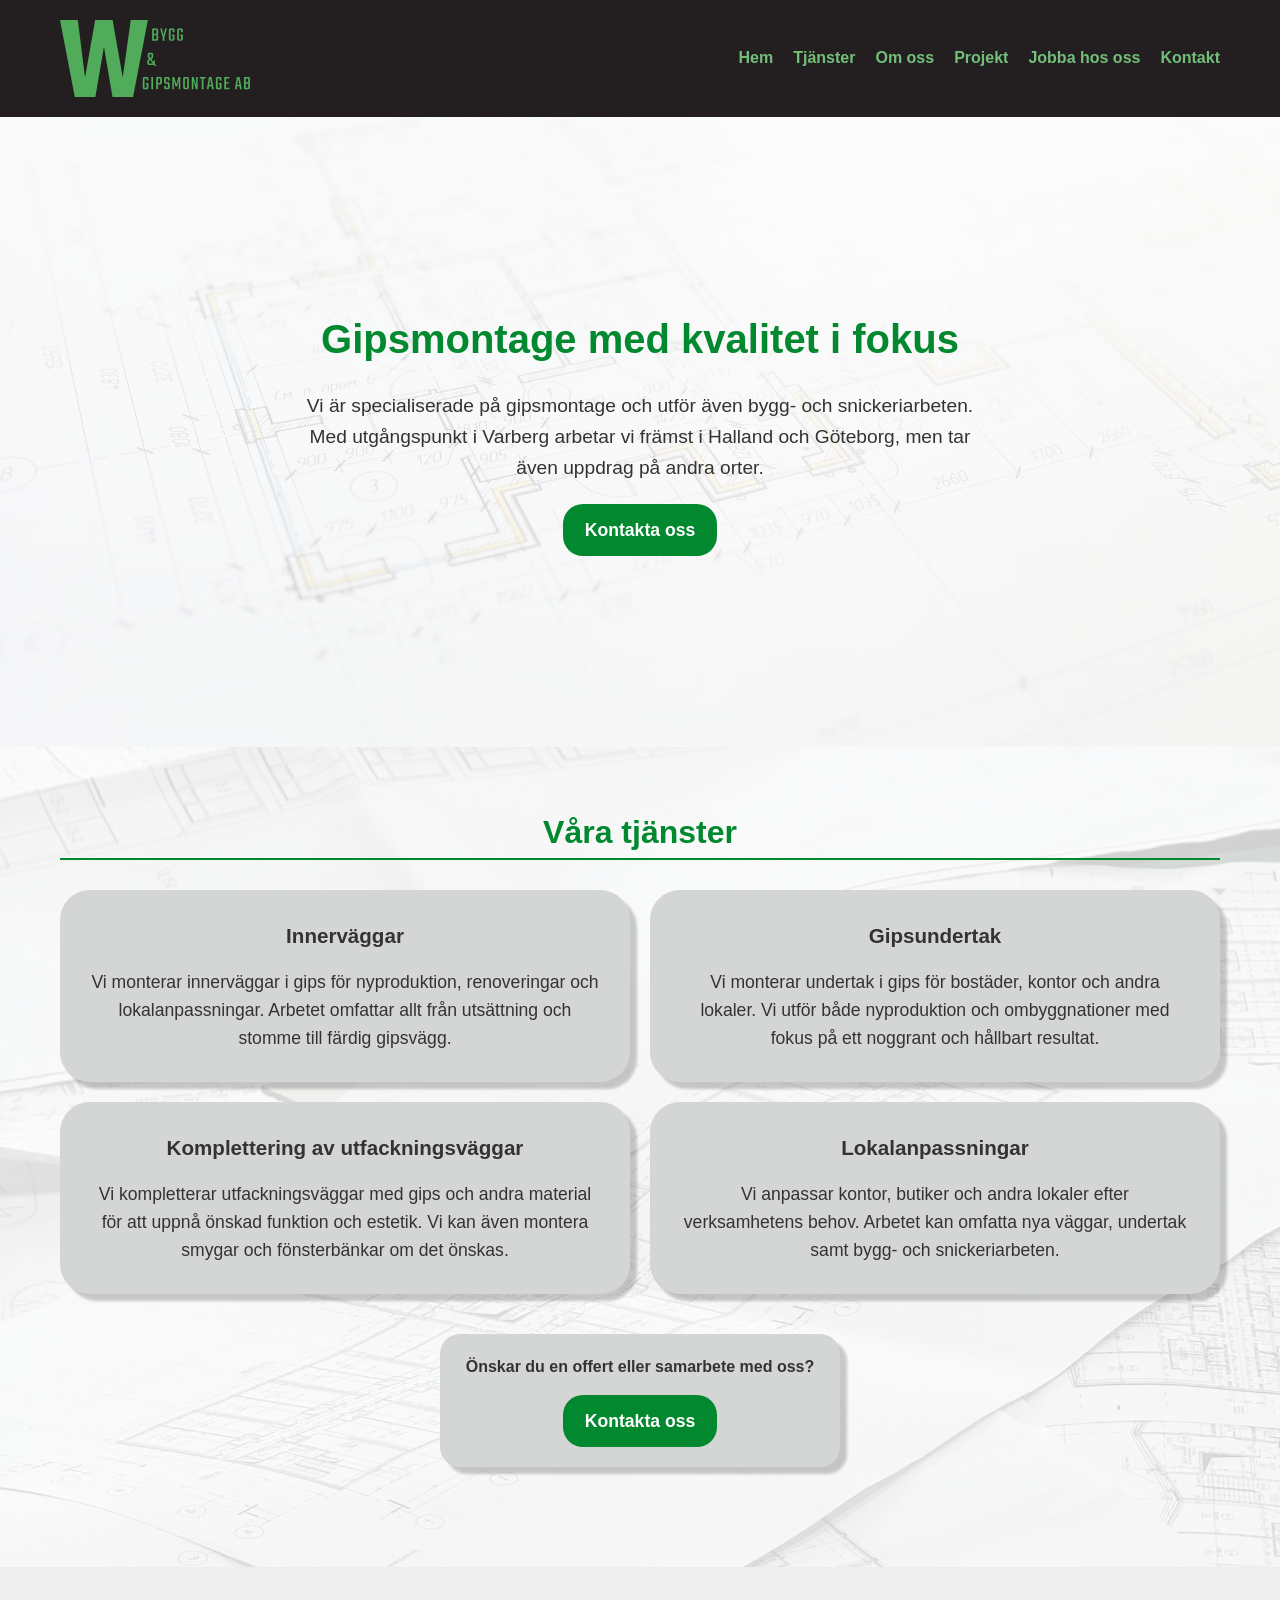
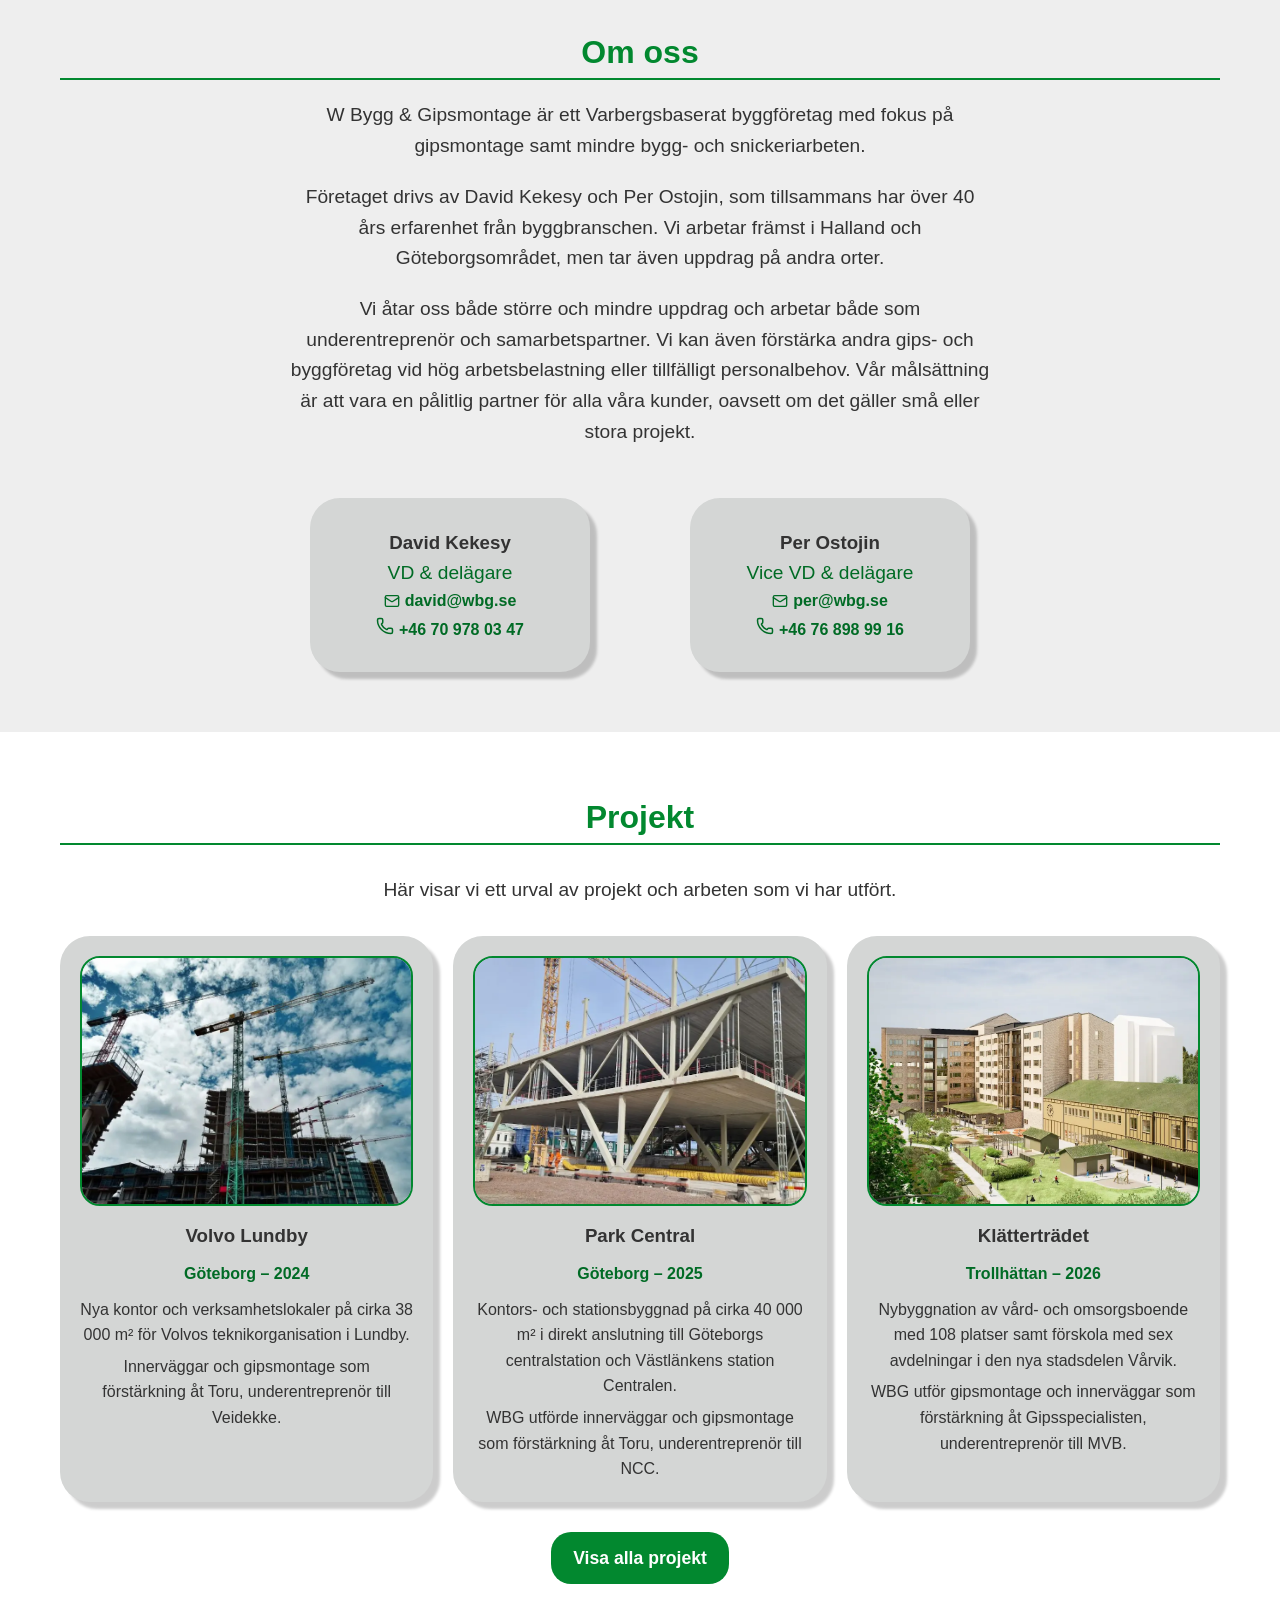
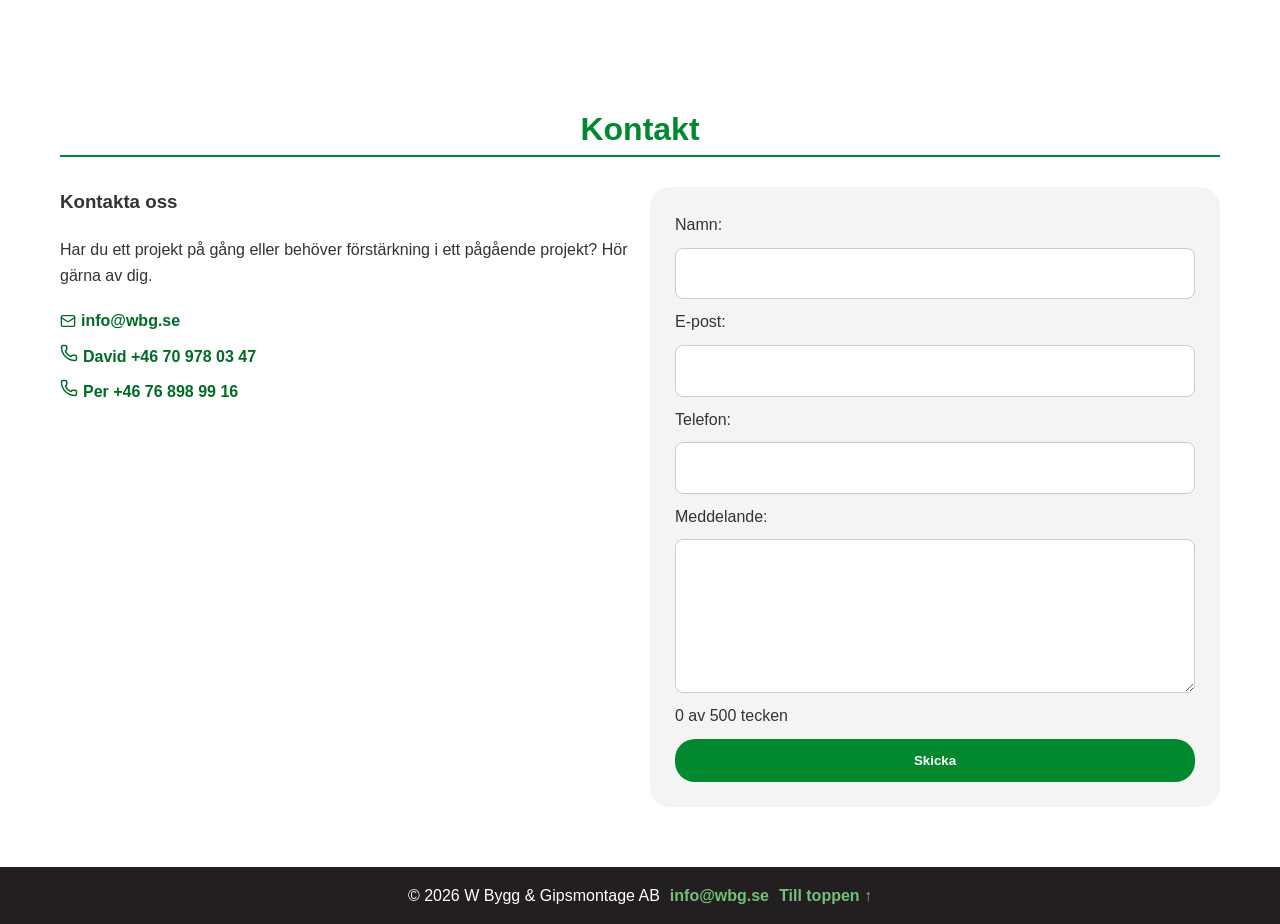
<file: index.html>
<!doctype html>
<html lang="sv">
  <head>
    <meta charset="UTF-8" />
    <meta
      name="viewport"
      content="width=device-width, initial-scale=1.0"
    />
    <meta
      name="description"
      content="W Bygg & Gipsmontage AB är specialiserade på gipsmontage och utför innerväggar, gipsundertak och kompletterande byggarbeten. Vi utgår från Varberg och tar uppdrag i Halland, Göteborg och på andra orter."
    />
    <link
      rel="canonical"
      href="https://wbg.se/"
    />
    <link
      rel="icon"
      href="/images/wbg-logo.svg"
      type="image/svg+xml"
    />
    <link
      rel="stylesheet"
      href="style.css"
    />
    <title>Gipsmontage i Varberg, Halland & Göteborg | WBG</title>
  </head>

  <body>
    <a href="#main-content" class="skip-link">Hoppa till huvudinnehållet</a>
    <header>
      <div class="container">
        <a
          href="#hem"
          class="logo"
        >
          <img
            src="/images/wbg-logo.svg"
            alt="W Bygg & Gipsmontage Logo"
          />
        </a>
        <nav>
          <ul>
            <li><a href="#hem">Hem</a></li>
            <li><a href="#tjanster">Tjänster</a></li>
            <li><a href="#om-oss">Om oss</a></li>
            <li><a href="#projekt">Projekt</a></li>
            <li><a href="/jobb.html">Jobba hos oss</a></li>
            <li><a href="#kontakt">Kontakt</a></li>
          </ul>
        </nav>
      </div>
    </header>

    <main id="main-content">
      <section
        class="hero"
        id="hem"
      >
        <div class="container">
          <h1>Gipsmontage med kvalitet i fokus</h1>
          <p>
            Vi är specialiserade på gipsmontage och utför även bygg- och
            snickeriarbeten. Med utgångspunkt i Varberg arbetar vi främst i
            Halland och Göteborg, men tar även uppdrag på andra orter.
          </p>
          <a
            href="#kontakt"
            class="contact-btn"
            >Kontakta oss</a
          >
        </div>
      </section>

      <section id="tjanster">
        <div class="container">
          <h2>Våra tjänster</h2>

          <div class="services-grid">
            <article>
              <h3>Innerväggar</h3>
              <p>
                Vi monterar innerväggar i gips för nyproduktion, renoveringar
                och lokalanpassningar. Arbetet omfattar allt från utsättning och
                stomme till färdig gipsvägg.
              </p>
            </article>

            <article>
              <h3>Gipsundertak</h3>
              <p>
                Vi monterar undertak i gips för bostäder, kontor och andra
                lokaler. Vi utför både nyproduktion och ombyggnationer med fokus
                på ett noggrant och hållbart resultat.
              </p>
            </article>

            <article>
              <h3>Komplettering av utfackningsväggar</h3>
              <p>
                Vi kompletterar utfackningsväggar med gips och andra material
                för att uppnå önskad funktion och estetik. Vi kan även montera
                smygar och fönsterbänkar om det önskas.
              </p>
            </article>

            <article>
              <h3>Lokalanpassningar</h3>
              <p>
                Vi anpassar kontor, butiker och andra lokaler efter
                verksamhetens behov. Arbetet kan omfatta nya väggar, undertak
                samt bygg- och snickeriarbeten.
              </p>
            </article>
          </div>

          <div class="services-cta">
            <p>Önskar du en offert eller samarbete med oss?</p>
            <a
              href="#kontakt"
              class="contact-btn"
              >Kontakta oss</a
            >
          </div>
        </div>
      </section>

      <section id="om-oss">
        <div class="container">
          <h2>Om oss</h2>
          <p>
            W Bygg & Gipsmontage är ett Varbergsbaserat byggföretag med fokus på
            gipsmontage samt mindre bygg- och snickeriarbeten.
          </p>
          <p>
            Företaget drivs av David Kekesy och Per Ostojin, som tillsammans har
            över 40 års erfarenhet från byggbranschen. Vi arbetar främst i
            Halland och Göteborgsområdet, men tar även uppdrag på andra orter.
          </p>
          <p>
            Vi åtar oss både större och mindre uppdrag och arbetar både som
            underentreprenör och samarbetspartner. Vi kan även förstärka andra
            gips- och byggföretag vid hög arbetsbelastning eller tillfälligt
            personalbehov. Vår målsättning är att vara en pålitlig partner för
            alla våra kunder, oavsett om det gäller små eller stora projekt.
          </p>

          <div class="team">
            <article class="team-member">
              <!-- <div class="image-placeholder">Bild kommer</div> -->
              <h3>David Kekesy</h3>
              <p>VD & delägare</p>
              <a
                href="mailto:david@wbg.se"
                class="email-link"
                ><svg
                  xmlns="http://www.w3.org/2000/svg"
                  width="24"
                  height="24"
                  viewBox="0 0 24 24"
                  fill="none"
                  stroke="currentColor"
                  stroke-width="2"
                  stroke-linecap="round"
                  stroke-linejoin="round"
                  class="lucide lucide-mail-icon lucide-mail"
                >
                  <path d="m22 7-8.991 5.727a2 2 0 0 1-2.009 0L2 7" />
                  <rect
                    x="2"
                    y="4"
                    width="20"
                    height="16"
                    rx="2"
                  /></svg
                >david@wbg.se</a
              >
              <a
                href="tel:+46709780347"
                class="phone-link"
                ><span aria-hidden="true"
                  ><svg
                    xmlns="http://www.w3.org/2000/svg"
                    width="18"
                    height="18"
                    viewBox="0 0 24 24"
                    fill="none"
                    stroke="currentColor"
                    stroke-width="2"
                    stroke-linecap="round"
                    stroke-linejoin="round"
                    class="lucide lucide-phone-icon lucide-phone"
                  >
                    <path
                      d="M13.832 16.568a1 1 0 0 0 1.213-.303l.355-.465A2 2 0 0 1 17 15h3a2 2 0 0 1 2 2v3a2 2 0 0 1-2 2A18 18 0 0 1 2 4a2 2 0 0 1 2-2h3a2 2 0 0 1 2 2v3a2 2 0 0 1-.8 1.6l-.468.351a1 1 0 0 0-.292 1.233 14 14 0 0 0 6.392 6.384"
                    />
                  </svg> </span
                >+46 70 978 03 47</a
              >
            </article>
            <article class="team-member">
              <!-- <div class="image-placeholder">Bild kommer</div> -->
              <h3>Per Ostojin</h3>
              <p>Vice VD & delägare</p>
              <a
                href="mailto:per@wbg.se"
                class="email-link"
                ><svg
                  xmlns="http://www.w3.org/2000/svg"
                  width="24"
                  height="24"
                  viewBox="0 0 24 24"
                  fill="none"
                  stroke="currentColor"
                  stroke-width="2"
                  stroke-linecap="round"
                  stroke-linejoin="round"
                  class="lucide lucide-mail-icon lucide-mail"
                >
                  <path d="m22 7-8.991 5.727a2 2 0 0 1-2.009 0L2 7" />
                  <rect
                    x="2"
                    y="4"
                    width="20"
                    height="16"
                    rx="2"
                  /></svg
                >per@wbg.se</a
              >
              <a
                href="tel:+46768989916"
                class="phone-link"
                ><span aria-hidden="true"
                  ><svg
                    xmlns="http://www.w3.org/2000/svg"
                    width="18"
                    height="18"
                    viewBox="0 0 24 24"
                    fill="none"
                    stroke="currentColor"
                    stroke-width="2"
                    stroke-linecap="round"
                    stroke-linejoin="round"
                    class="lucide lucide-phone-icon lucide-phone"
                  >
                    <path
                      d="M13.832 16.568a1 1 0 0 0 1.213-.303l.355-.465A2 2 0 0 1 17 15h3a2 2 0 0 1 2 2v3a2 2 0 0 1-2 2A18 18 0 0 1 2 4a2 2 0 0 1 2-2h3a2 2 0 0 1 2 2v3a2 2 0 0 1-.8 1.6l-.468.351a1 1 0 0 0-.292 1.233 14 14 0 0 0 6.392 6.384"
                    />
                  </svg> </span
                >+46 76 898 99 16</a
              >
            </article>
          </div>
        </div>
      </section>

      <section id="projekt">
        <div class="container">
          <h2>Projekt</h2>
          <p class="projects-intro">
            Här visar vi ett urval av projekt och arbeten som vi har utfört.
          </p>
          <div class="projects-grid">
            <article class="project-card">
              <div class="project-image">
                <img
                  src="/images/volvo-lundby.webp"
                  alt="Monterade innerväggar på Volvo Lundby"
                  loading="lazy"
                />
              </div>
              <h3>Volvo Lundby</h3>
              <p class="project-meta">Göteborg – 2024</p>
              <p class="project-description">
                Nya kontor och verksamhetslokaler på cirka 38 000 m² för Volvos
                teknikorganisation i Lundby.
              </p>

              <p class="project-work">
                Innerväggar och gipsmontage som förstärkning åt Toru,
                underentreprenör till Veidekke.
              </p>
            </article>
            <article class="project-card">
              <div class="project-image">
                <img
                  src="/images/parkcentral.webp"
                  alt="Innerväggar och gipsmontage på Park Central"
                  loading="lazy"
                />
              </div>
              <h3>Park Central</h3>
              <p class="project-meta">Göteborg – 2025</p>
              <p class="project-description">
                Kontors- och stationsbyggnad på cirka 40 000 m² i direkt
                anslutning till Göteborgs centralstation och Västlänkens station
                Centralen.
              </p>
              <p class="project-work">
                WBG utförde innerväggar och gipsmontage som förstärkning åt
                Toru, underentreprenör till NCC.
              </p>
            </article>
            <article class="project-card">
              <div class="project-image">
                <img
                  src="/images/klätterträdet.webp"
                  alt="Nybyggnation av vård- och omsorgsboende Klätterträdet"
                  loading="lazy"
                />
              </div>
              <h3>Klätterträdet</h3>
              <p class="project-meta">Trollhättan – 2026</p>
              <p class="project-description">
                Nybyggnation av vård- och omsorgsboende med 108 platser samt
                förskola med sex avdelningar i den nya stadsdelen Vårvik.
              </p>
              <p class="project-work">
                WBG utför gipsmontage och innerväggar som förstärkning åt
                Gipsspecialisten, underentreprenör till MVB.
              </p>
            </article>
          </div>
        </div>
        <div class="projects-cta">
          <a
            href="/projekt.html"
            class="contact-btn"
            >Visa alla projekt</a
          >
        </div>
      </section>

      <section id="kontakt">
        <div class="container">
          <h2>Kontakt</h2>
          <div class="contact-grid">
            <div class="contact-info">
              <h3>Kontakta oss</h3>
              <p>
                Har du ett projekt på gång eller behöver förstärkning i ett
                pågående projekt? Hör gärna av dig.
              </p>
              <div class="contact-person">
                <a
                  href="mailto:info@wbg.se"
                  class="email-link"
                  ><svg
                    xmlns="http://www.w3.org/2000/svg"
                    width="24"
                    height="24"
                    viewBox="0 0 24 24"
                    fill="none"
                    stroke="currentColor"
                    stroke-width="2"
                    stroke-linecap="round"
                    stroke-linejoin="round"
                    class="lucide lucide-mail-icon lucide-mail"
                  >
                    <path d="m22 7-8.991 5.727a2 2 0 0 1-2.009 0L2 7" />
                    <rect
                      x="2"
                      y="4"
                      width="20"
                      height="16"
                      rx="2"
                    /></svg
                  >info@wbg.se</a
                >
                <a
                  href="tel:+46709780347"
                  class="phone-link"
                  ><span aria-hidden="true"
                    ><svg
                      xmlns="http://www.w3.org/2000/svg"
                      width="18"
                      height="18"
                      viewBox="0 0 24 24"
                      fill="none"
                      stroke="currentColor"
                      stroke-width="2"
                      stroke-linecap="round"
                      stroke-linejoin="round"
                      class="lucide lucide-phone-icon lucide-phone"
                    >
                      <path
                        d="M13.832 16.568a1 1 0 0 0 1.213-.303l.355-.465A2 2 0 0 1 17 15h3a2 2 0 0 1 2 2v3a2 2 0 0 1-2 2A18 18 0 0 1 2 4a2 2 0 0 1 2-2h3a2 2 0 0 1 2 2v3a2 2 0 0 1-.8 1.6l-.468.351a1 1 0 0 0-.292 1.233 14 14 0 0 0 6.392 6.384"
                      />
                    </svg> </span
                  >David +46 70 978 03 47</a
                >
                <a
                  href="tel:+46768989916"
                  class="phone-link"
                  ><span aria-hidden="true"
                    ><svg
                      xmlns="http://www.w3.org/2000/svg"
                      width="18"
                      height="18"
                      viewBox="0 0 24 24"
                      fill="none"
                      stroke="currentColor"
                      stroke-width="2"
                      stroke-linecap="round"
                      stroke-linejoin="round"
                      class="lucide lucide-phone-icon lucide-phone"
                    >
                      <path
                        d="M13.832 16.568a1 1 0 0 0 1.213-.303l.355-.465A2 2 0 0 1 17 15h3a2 2 0 0 1 2 2v3a2 2 0 0 1-2 2A18 18 0 0 1 2 4a2 2 0 0 1 2-2h3a2 2 0 0 1 2 2v3a2 2 0 0 1-.8 1.6l-.468.351a1 1 0 0 0-.292 1.233 14 14 0 0 0 6.392 6.384"
                      />
                    </svg> </span
                  >Per +46 76 898 99 16</a
                >
              </div>
            </div>

            <form
              name="kontakt"
              action="/tack.html"
              method="POST"
              data-netlify="true"
              class="contact-form"
            >
              <input
                type="hidden"
                name="form-name"
                value="kontakt"
              />
              <label for="name">Namn:</label>
              <input
                type="text"
                id="name"
                name="name"
                autocomplete="name"
                required
              />

              <label for="email">E-post:</label>
              <input
                type="email"
                id="email"
                name="email"
                autocomplete="email"
                required
              />

              <label for="phone">Telefon:</label>
              <input
                type="tel"
                id="phone"
                name="phone"
                autocomplete="tel"
              />

              <label for="message">Meddelande:</label>
              <textarea
                id="message"
                name="message"
                maxlength="500"
                rows="5"
                required
              ></textarea>
              <p id="character-count">0 av 500 tecken</p>

              <button type="submit">Skicka</button>
            </form>
          </div>
        </div>
      </section>
    </main>

    <footer>
      <p>&copy; 2026 W Bygg & Gipsmontage AB</p>
      <a href="mailto:info@wbg.se">info@wbg.se</a>
      <a href="#hem">Till toppen ↑</a>
    </footer>

    <script src="script.js"></script>
    <!-- Cloudflare Web Analytics -->
    <script
      type="module"
      src="https://static.cloudflareinsights.com/beacon.min.js"
      data-cf-beacon='{"token": "3f214e12891d47269a089fb2414ae721"}'
    ></script>
    <!-- End Cloudflare Web Analytics -->
  </body>
</html>
</file>
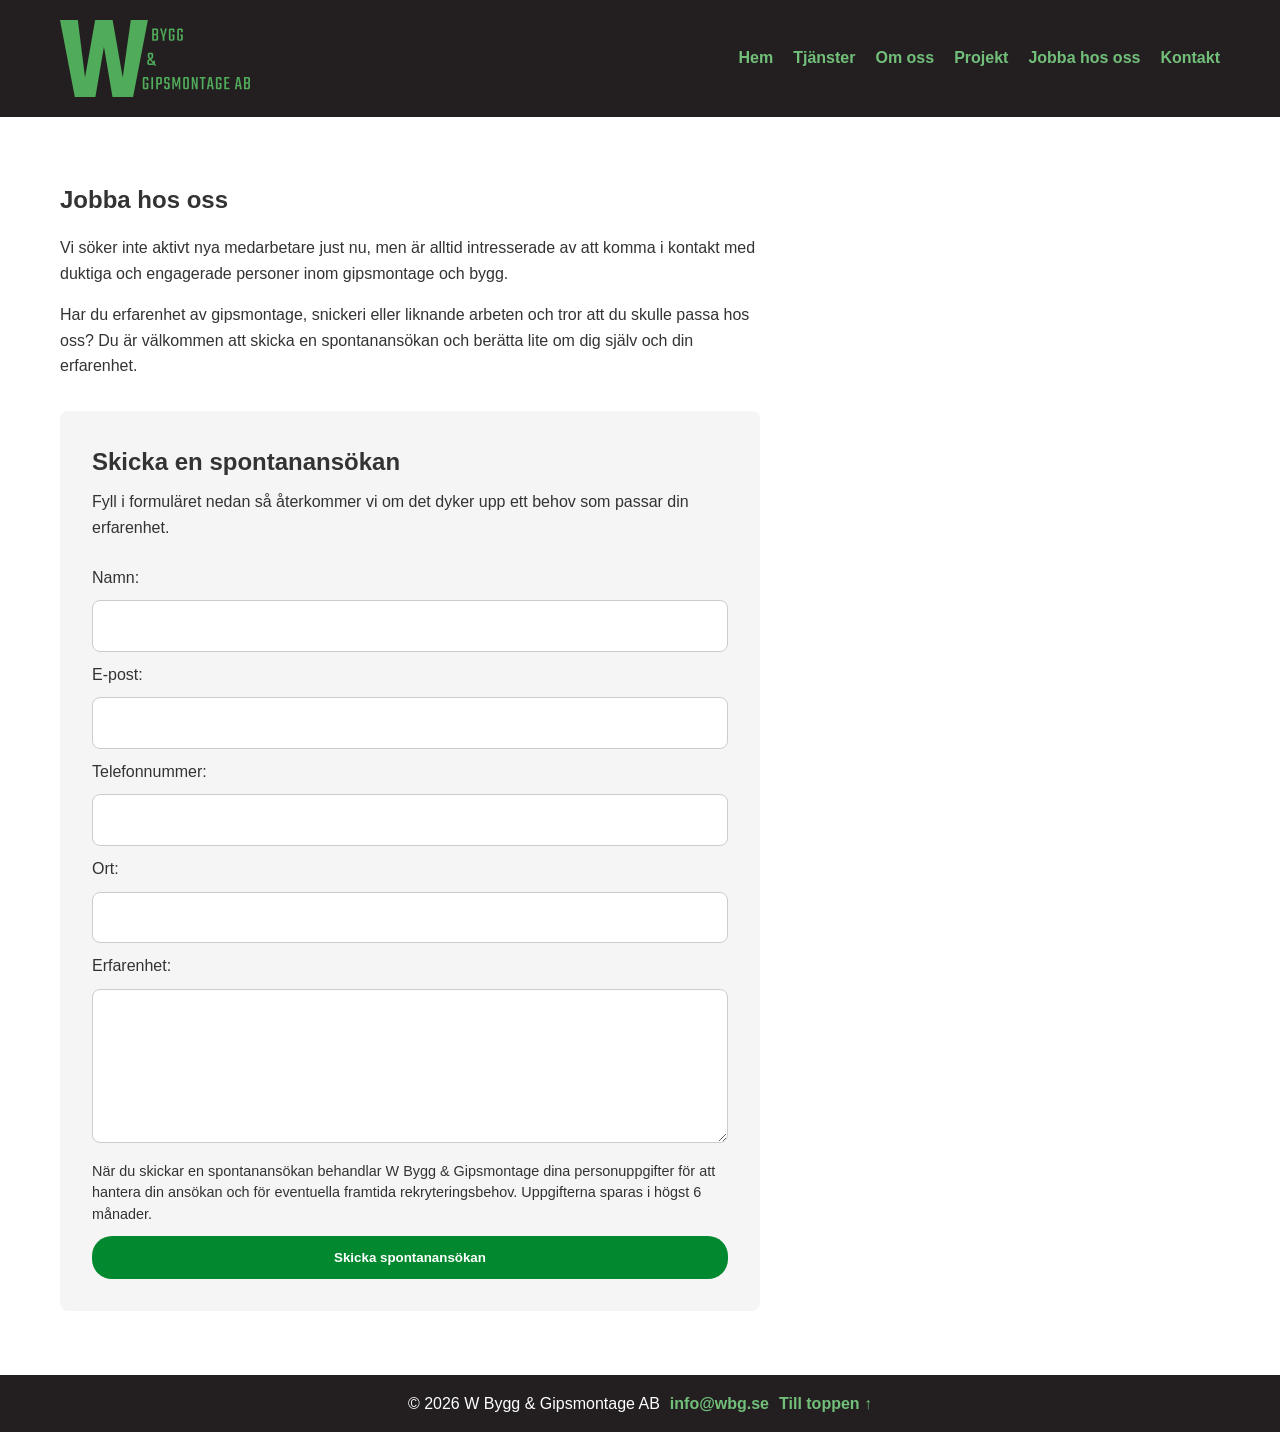
<file: jobb.html>
<!doctype html>
<html lang="sv">
  <head>
    <meta charset="UTF-8" />
    <meta
      name="viewport"
      content="width=device-width, initial-scale=1.0"
    />
    <meta
      name="description"
      content="Vill du jobba med gipsmontage och bygg? W Bygg & Gipsmontage tar gärna emot spontanansökningar för framtida behov."
    />
    <link
      rel="canonical"
      href="https://wbg.se/jobb"
    />
    <link
      rel="stylesheet"
      href="style.css"
    />
    <title>Jobba hos oss | W Bygg & Gipsmontage</title>
  </head>
  <body>
    <header>
      <div class="container">
        <a
          href="index.html"
          class="logo"
        >
          <img
            src="/images/wbg-logo.svg"
            alt="W Bygg & Gipsmontage Logo"
          />
        </a>
        <nav>
          <ul>
            <li><a href="/">Hem</a></li>
            <li><a href="/#tjanster">Tjänster</a></li>
            <li><a href="/#om-oss">Om oss</a></li>
            <li><a href="/projekt.html">Projekt</a></li>
            <li><a href="/jobb.html">Jobba hos oss</a></li>
            <li><a href="/#kontakt">Kontakt</a></li>
          </ul>
        </nav>
      </div>
    </header>

    <main>
      <section class="jobs-page">
        <div class="container">
          <h1>Jobba hos oss</h1>
          <div class="jobs-intro">
            <p>
              Vi söker inte aktivt nya medarbetare just nu, men är alltid
              intresserade av att komma i kontakt med duktiga och engagerade
              personer inom gipsmontage och bygg.
            </p>
            <p>
              Har du erfarenhet av gipsmontage, snickeri eller liknande arbeten
              och tror att du skulle passa hos oss? Du är välkommen att skicka
              en spontanansökan och berätta lite om dig själv och din
              erfarenhet.
            </p>
          </div>
          <div class="jobs-application">
            <h2>Skicka en spontanansökan</h2>
            <p>
              Fyll i formuläret nedan så återkommer vi om det dyker upp ett
              behov som passar din erfarenhet.
            </p>
            <form
              name="spontanansokan"
              method="POST"
              data-netlify="true"
              class="contact-form"
              action="/tack-ansokan.html"
            >
              <label for="name">Namn:</label>
              <input
                type="text"
                id="name"
                name="name"
                autocomplete="name"
                required
              />
              <label for="email">E-post:</label>
              <input
                type="email"
                id="email"
                name="email"
                autocomplete="email"
                required
              />
              <label for="phone">Telefonnummer:</label>
              <input
                type="tel"
                id="phone"
                name="phone"
                autocomplete="tel"
              />
              <label for="ort">Ort:</label>
              <input
                type="text"
                id="ort"
                name="ort"
                autocomplete="address-level2"
              />
              <label for="experience">Erfarenhet:</label>
              <textarea
                id="experience"
                name="experience"
                rows="5"
                required
              ></textarea>
              <p class="form-privacy">
                När du skickar en spontanansökan behandlar W Bygg & Gipsmontage
                dina personuppgifter för att hantera din ansökan och för
                eventuella framtida rekryteringsbehov. Uppgifterna sparas i
                högst 6 månader.
              </p>

              <button type="submit">Skicka spontanansökan</button>
            </form>
          </div>
        </div>
      </section>
    </main>

    <footer>
      <p>&copy; 2026 W Bygg & Gipsmontage AB</p>
      <a href="mailto:info@wbg.se">info@wbg.se</a>
      <a href="#">Till toppen ↑</a>
    </footer>
    <!-- Cloudflare Web Analytics -->
    <script
      type="module"
      src="https://static.cloudflareinsights.com/beacon.min.js"
      data-cf-beacon='{"token": "3f214e12891d47269a089fb2414ae721"}'
    ></script>
    <!-- End Cloudflare Web Analytics -->
  </body>
</html>
</file>
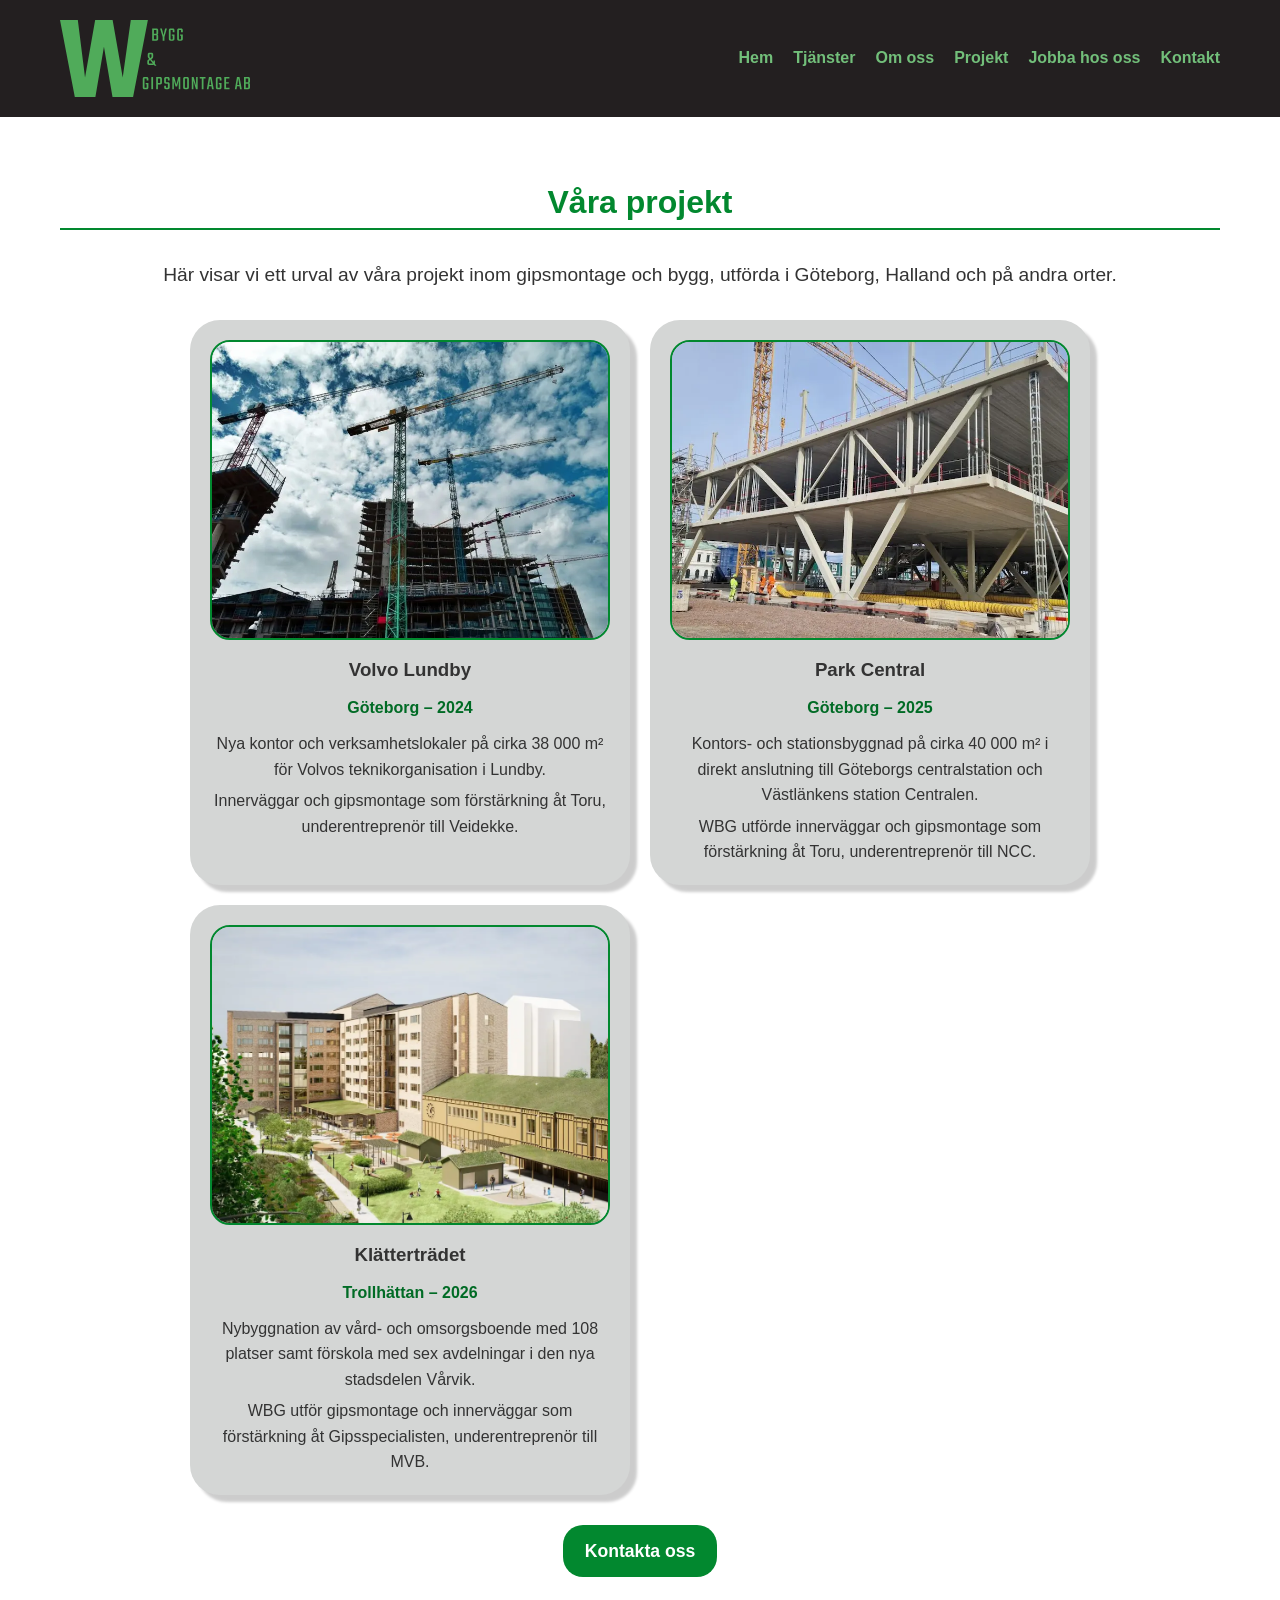
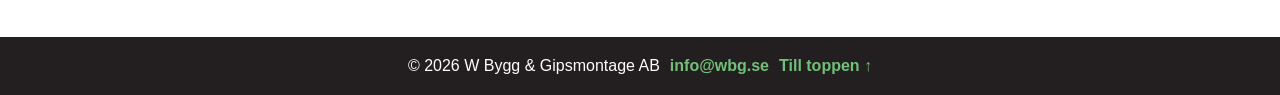
<file: projekt.html>
<!doctype html>
<html lang="sv">
  <head>
    <meta charset="UTF-8" />
    <meta
      name="viewport"
      content="width=device-width, initial-scale=1.0"
    />
    <meta
      name="description"
      content="Se projekt inom gipsmontage och bygg utförda av W Bygg & Gipsmontage i Göteborg, Halland och andra orter."
    />
    <link
      rel="canonical"
      href="https://wbg.se/projekt"
    />
    <link
      rel="stylesheet"
      href="style.css"
    />
    <title>Projekt | W Bygg & Gipsmontage</title>
  </head>
  <body>
    <header>
      <div class="container">
        <a
          href="index.html"
          class="logo"
        >
          <img
            src="/images/wbg-logo.svg"
            alt="W Bygg & Gipsmontage Logo"
          />
        </a>
        <nav>
          <ul>
            <li><a href="/">Hem</a></li>
            <li><a href="/#tjanster">Tjänster</a></li>
            <li><a href="/#om-oss">Om oss</a></li>
            <li><a href="/projekt.html">Projekt</a></li>
            <li><a href="/jobb.html">Jobba hos oss</a></li>
            <li><a href="/#kontakt">Kontakt</a></li>
          </ul>
        </nav>
      </div>
    </header>

    <main>
      <section class="projects-page">
        <div class="container">
          <h1>Våra projekt</h1>

          <p class="projects-intro">
            Här visar vi ett urval av våra projekt inom gipsmontage och bygg,
            utförda i Göteborg, Halland och på andra orter.
          </p>

          <div class="projects-grid">
            <!-- projektkorten här -->
            <article class="project-card">
              <div class="project-image">
                <img
                  src="/images/volvo-lundby.webp"
                  alt="Monterade innerväggar på Volvo Lundby"
                  loading="lazy"
                />
              </div>
              <h3>Volvo Lundby</h3>
              <p class="project-meta">Göteborg – 2024</p>
              <p class="project-description">
                Nya kontor och verksamhetslokaler på cirka 38 000 m² för Volvos
                teknikorganisation i Lundby.
              </p>

              <p class="project-work">
                Innerväggar och gipsmontage som förstärkning åt Toru,
                underentreprenör till Veidekke.
              </p>
            </article>
            <article class="project-card">
              <div class="project-image">
                <img
                  src="/images/parkcentral.webp"
                  alt="Innerväggar och gipsmontage på Park Central"
                  loading="lazy"
                />
              </div>
              <h3>Park Central</h3>
              <p class="project-meta">Göteborg – 2025</p>
              <p class="project-description">
                Kontors- och stationsbyggnad på cirka 40 000 m² i direkt
                anslutning till Göteborgs centralstation och Västlänkens station
                Centralen.
              </p>
              <p class="project-work">
                WBG utförde innerväggar och gipsmontage som förstärkning åt
                Toru, underentreprenör till NCC.
              </p>
            </article>
            <article class="project-card">
              <div class="project-image">
                <img
                  src="/images/klätterträdet.webp"
                  alt="Nybyggnation av vård- och omsorgsboende Klätterträdet"
                  loading="lazy"
                />
              </div>
              <h3>Klätterträdet</h3>
              <p class="project-meta">Trollhättan – 2026</p>
              <p class="project-description">
                Nybyggnation av vård- och omsorgsboende med 108 platser samt
                förskola med sex avdelningar i den nya stadsdelen Vårvik.
              </p>
              <p class="project-work">
                WBG utför gipsmontage och innerväggar som förstärkning åt
                Gipsspecialisten, underentreprenör till MVB.
              </p>
            </article>
          </div>
          <div class="project-cta">
            <a href="/#kontakt" class="contact-btn">Kontakta oss</a>
          </div>
        </div>
        
      </section>
    </main>

    <footer>
      <p>&copy; 2026 W Bygg & Gipsmontage AB</p>
      <a href="mailto:info@wbg.se">info@wbg.se</a>
      <a href="#">Till toppen ↑</a>
    </footer>
    <!-- Cloudflare Web Analytics -->
    <script
      type="module"
      src="https://static.cloudflareinsights.com/beacon.min.js"
      data-cf-beacon='{"token": "3f214e12891d47269a089fb2414ae721"}'
    ></script>
    <!-- End Cloudflare Web Analytics -->
  </body>
</html>
</file>
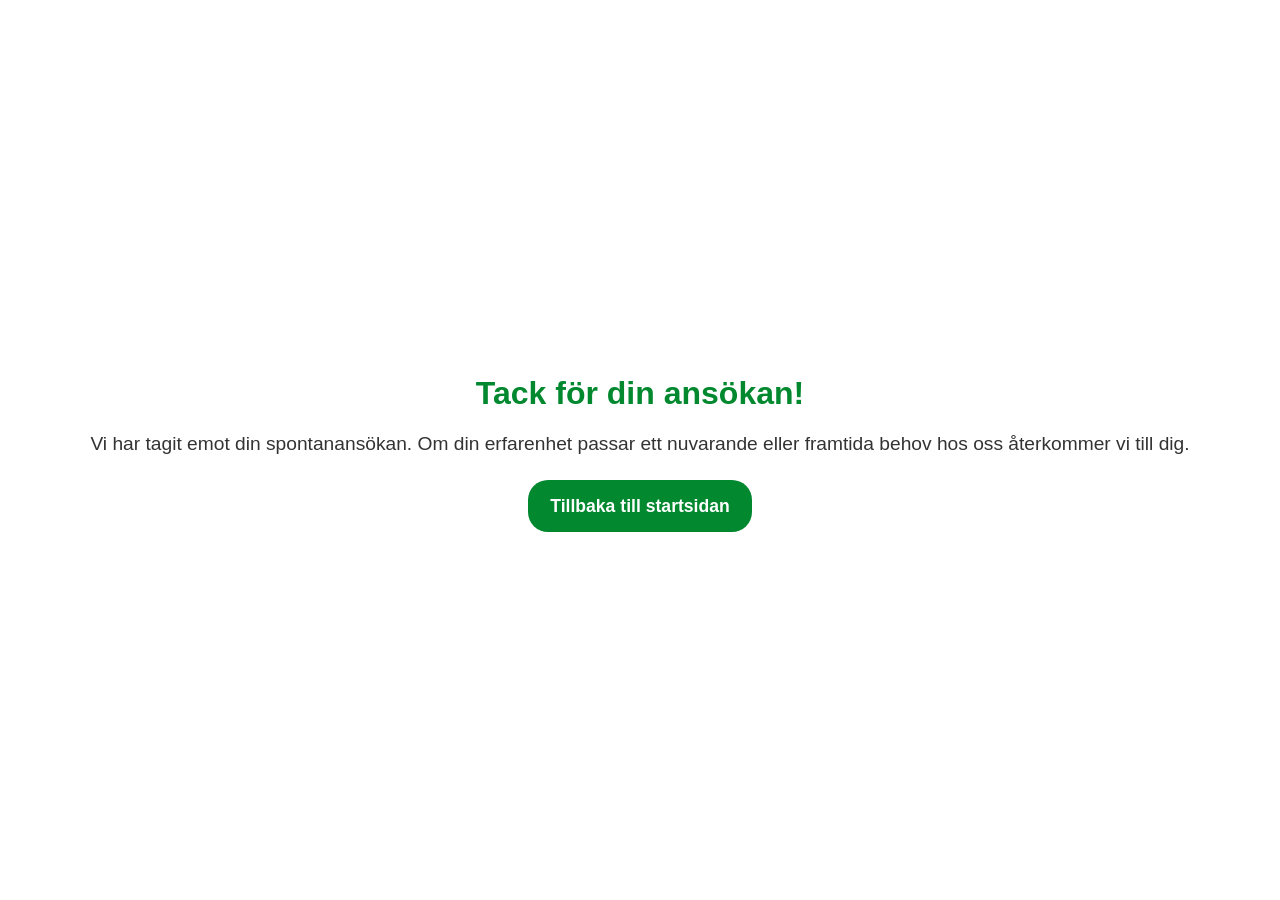
<file: tack-ansokan.html>
<!doctype html>
<html lang="sv">
  <head>
    <meta charset="UTF-8" />
    <meta
      name="viewport"
      content="width=device-width, initial-scale=1.0"
    />
    <link
      rel="stylesheet"
      href="style.css"
    />
    <title>Tack för din ansökan | W Bygg & Gipsmontage</title>
    <meta name="robots" content="noindex, follow" />
  </head>

  <body>
    <main class="thank-you">
      <div class="container">
        <h1>Tack för din ansökan!</h1>

        <p>
          Vi har tagit emot din spontanansökan. Om din erfarenhet passar ett
          nuvarande eller framtida behov hos oss återkommer vi till dig.
        </p>

        <a href="/" class="contact-btn">Tillbaka till startsidan</a>
      </div>
    </main>
  </body>
</html>
</file>
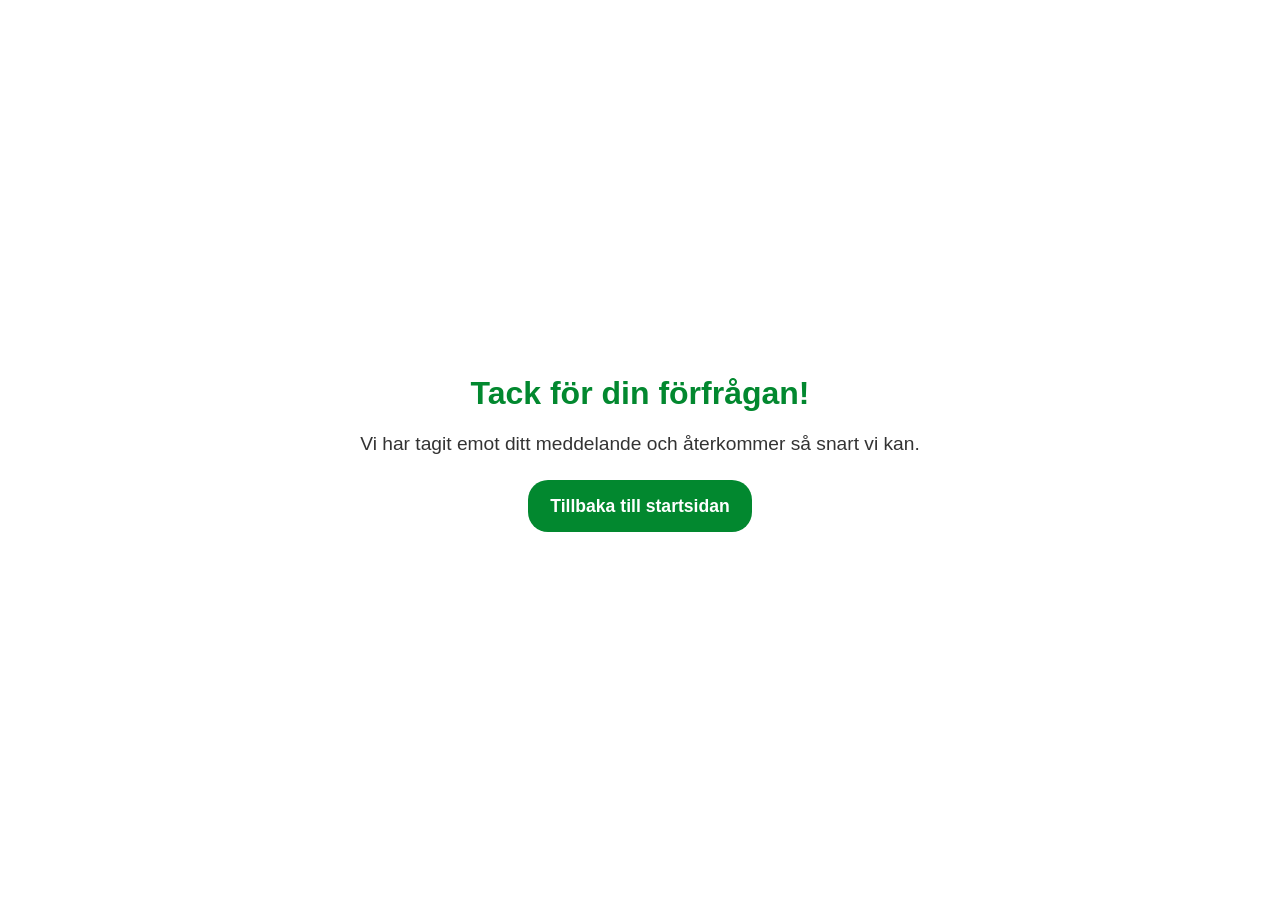
<file: tack.html>
<!doctype html>
<html lang="sv">
  <head>
    <meta charset="UTF-8" />
    <meta
      name="viewport"
      content="width=device-width, initial-scale=1.0"
    />
    <link
      rel="stylesheet"
      href="style.css"
    />
    <title>Tack | W Bygg & Gipsmontage</title>
    <meta name="robots" content="noindex, follow" />
  </head>

  <body>
    <main class="thank-you">
      <div class="container">
        <h1>Tack för din förfrågan!</h1>

        <p>
          Vi har tagit emot ditt meddelande och återkommer så snart vi kan.
        </p>

        <a href="/" class="contact-btn">Tillbaka till startsidan</a>
      </div>
    </main>
  </body>
</html>
</file>
<file: style.css>
:root {
  --color-primary: #02882f;
  --color-dark: #231f20;
  --color-green-light: #72bf7a;
  --color-green-hover: #a2e6a8;
  --color-green-dark: #006b25;

}

* {
  margin: 0;
  padding: 0;
  box-sizing: border-box;
}

html {
  scroll-behavior: smooth;
  scroll-padding-top: 100px;
}

body {
  font-family: Arial, sans-serif;
  line-height: 1.6;
  color: #333;
  min-height: 100vh;
  display: flex;
  flex-direction: column;
}

main {
  flex: 1;
}

header {
  background-color: var(--color-dark);
  position: sticky;
  top: 0;
  z-index: 1000;
}

header .container {
  display: flex;
  flex-direction: column;
  align-items: center;
  gap: 15px;
  padding: 20px;
}

nav ul {
  display: flex;
  justify-content: center;
  flex-wrap: wrap;
  gap: 20px;
  list-style: none;
}

nav a {
  text-decoration: none;
  font-weight: bold;
  color: var(--color-green-light);
}

nav a:hover {
  color: var(--color-green-hover);
  text-decoration: underline;
}

a:focus-visible,
button:focus-visible,
input:focus-visible,
textarea:focus-visible {
  outline: 3px solid var(--color-primary);
  outline-offset: 4px;
  border-radius: 4px;
}

nav a:focus-visible {
  outline-color: var(--color-green-hover);
}

.logo {
  display: inline-block;
}

.logo img {
  display: block;
  width: 190px;
  height: auto;
  filter: brightness(1.4);
}

@media (min-width: 700px) {
  header .container {
    flex-direction: row;
    justify-content: space-between;
  }
}

.container {
  width: 100%;
  max-width: 1200px;
  margin: 0 auto;
  padding: 0 20px;
}

.hero {
  display: flex;
  align-items: center;
  min-height: 70vh;
  background:
    linear-gradient(rgba(255, 255, 255, 0.9), rgba(255, 255, 255, 0.82)),
    url('/images/hero.webp') center / cover no-repeat;
  background-size: cover;
  background-position: center;
}

.hero h1 {
  color: var(--color-primary);
  font-size: 2.5em;
  text-align: center;
}

.hero p {
  text-align: center;
  max-width: 700px;
}

.hero .container {
  display: flex;
  flex-direction: column;
  align-items: center;
  text-align: center;
  gap: 20px;
}

@media (min-width: 700px) {
  .hero p {
    font-size: 1.2em;
  }
}

#tjanster {
  padding: 60px 0;
  background:
    linear-gradient(rgba(255, 255, 255, 0.82), rgba(255, 255, 255, 0.82)),
    url('/images/marina-zvada-fNxmdlYHRm8-unsplash.webp') center / cover
      no-repeat;
  min-height: 70vh;
}

#tjanster h2 {
  color: var(--color-primary);
  text-align: center;
  margin-bottom: 30px;
  font-size: 2em;
  border-bottom: 2px solid var(--color-primary);
}

.services-grid {
  display: grid;
  gap: 20px;
}

.services-grid article {
  background-color: #d4d6d5;
  padding: 30px;
  border-radius: 30px;
  text-align: center;
  box-shadow: 7px 7px 3px rgba(0, 0, 0, 0.2);
  font-size: 1.1em;
}

.services-grid h3 {
  margin-bottom: 15px;
}

@media (min-width: 700px) {
  .services-grid {
    grid-template-columns: repeat(2, 1fr);
  }
}

.services-cta {
  text-align: center;
  margin: 40px auto;
  font-weight: bold;
  border-radius: 20px;
  max-width: 400px;
  padding: 20px;
  background-color: #d4d6d5;
  box-shadow: 7px 7px 3px rgba(0, 0, 0, 0.2);

  display: flex;
  flex-direction: column;
  align-items: center;
  gap: 15px;
}

.contact-btn {
  display: inline-block;
  padding: 10px 20px;
  background-color: var(--color-primary);
  color: white;
  text-decoration: none;
  border-radius: 20px;
  transition: background-color 0.3s ease;
  font-size: 1.1em;
  font-weight: bold;
  transition:
    background-color 0.3s ease,
    border-color 0.3s ease,
    box-shadow 0.3s ease;
  border: 2px solid transparent;
}

.contact-btn:hover {
  background-color: transparent;
  color: var(--color-primary);
  border: 2px solid var(--color-primary);
}

#om-oss {
  padding: 60px 0;
  background-color: #eeeeee;
  min-height: 70vh;
}

#om-oss h2 {
  color: var(--color-primary);
  width: 100%;
  text-align: center;
  font-size: 2em;
  border-bottom: 2px solid var(--color-primary);
}

#om-oss p {
  max-width: 700px;
  text-align: center;
}

#om-oss .container {
  display: flex;
  flex-direction: column;
  align-items: center;
  gap: 20px;
}

.team {
  display: grid;
  margin-top: 30px;
  gap: 40px;
}

.team article {
  width: 100%;
  max-width: 280px;
  justify-self: center;
  background-color: #d4d6d5;
  padding: 30px;
  border-radius: 30px;
  text-align: center;
  box-shadow: 7px 7px 3px rgba(0, 0, 0, 0.2);
}

.team p {
  font-size: 1.1em;
  color: var(--color-green-dark);
}

.image-placeholder {
  width: 100%;
  background-color: #ffffff;
  margin: 0 auto 20px auto;
  aspect-ratio: 4 / 5;
}

.email-link {
  display: inline-flex;
  align-items: center;
  gap: 5px;
  color: var(--color-green-dark);
  text-decoration: none;
  font-weight: bold;
}

.email-link svg {
  width: 16px;
  height: 16px;
}

.email-link:hover {
  text-decoration: underline;
}

@media (min-width: 700px) {
  .team {
    grid-template-columns: repeat(2, 1fr);
    gap: 100px;
  }
  #om-oss p {
    font-size: 1.2em;
  }
}

#projekt {
  padding: 60px 0;
}

#projekt h2 {
  color: var(--color-primary);
  text-align: center;
  margin-bottom: 30px;
  font-size: 2em;
  border-bottom: 2px solid var(--color-primary);
}

.projects-intro {
  text-align: center;
  font-size: 1.2em;
}

.projects-grid {
  display: grid;
  gap: 20px;
  margin-top: 30px;
}

.project-card {
  background-color: #d4d6d5;
  padding: 20px;
  border-radius: 30px;
  text-align: center;
  box-shadow: 7px 7px 3px rgba(0, 0, 0, 0.2);
}

.project-card h3 {
  margin-bottom: 10px;
}

.project-image {
  aspect-ratio: 4 / 3;
  border-radius: 20px;
  margin-bottom: 15px;
  overflow: hidden;
  border: 2px solid var(--color-primary);
}

.project-image img {
  width: 100%;
  height: 100%;
  object-fit: cover;
  display: block;
}

.project-meta {
  color: #006b25;
  font-weight: bold;
  margin-bottom: 10px;
}

.project-work {
  margin-top: 6px;
}

.projects-cta {
  text-align: center;
  margin-top: 30px;
}

@media (min-width: 700px) {
  .projects-grid {
    grid-template-columns: repeat(3, 1fr);
  }
  .projects-page .projects-grid {
    grid-template-columns: repeat(2, minmax(0, 1fr));
    max-width: 900px;
    margin: 30px auto 0;
  }
}

#kontakt {
  padding: 60px 0;
  min-height: 70vh;
}

#kontakt h2 {
  color: var(--color-primary);
  text-align: center;
  margin-bottom: 30px;
  font-size: 2em;
  border-bottom: 2px solid var(--color-primary);
}

.contact-grid {
  display: grid;
  gap: 20px;
  margin-top: 30px;
}

.contact-info {
  display: flex;
  flex-direction: column;
  gap: 20px;
}

.contact-person {
  display: flex;
  flex-direction: column;
  align-items: flex-start;
  gap: 10px;
}

.phone-link {
  display: inline-flex;
  align-items: center;
  gap: 5px;
  color: var(--color-green-dark);
  text-decoration: none;
  font-weight: bold;
}

.contact-form {
  display: flex;
  flex-direction: column;
  gap: 10px;
  background-color: #f3f4f3;
  padding: 25px;
  border-radius: 20px;
}

.contact-form input,
.contact-form textarea {
  width: 100%;
  padding: 12px;
  border: 1px solid #ccc;
  border-radius: 8px;
  font: inherit;
}

.contact-form button {
  padding: 12px 20px;
  background-color: var(--color-primary);
  color: white;
  border: none;
  border-radius: 20px;
  font-weight: bold;
  transition: background-color 0.3s ease;
  cursor: pointer;
  border: 2px solid transparent;
}

.contact-form button:hover {
  background-color: transparent;
  color: var(--color-primary);
  border: 2px solid var(--color-primary);
}

@media (min-width: 700px) {
  .contact-grid {
    grid-template-columns: 1fr 1fr;
  }
}

.thank-you {
  min-height: 100vh;
  display: flex;
  align-items: center;
  text-align: center;
}

.thank-you h1 {
  color: var(--color-primary);
  font-size: 2em;
  margin-bottom: 10px;
}

.thank-you p {
  font-size: 1.2em;
  margin-bottom: 20px;
}

footer {
  display: flex;
  flex-direction: column;
  justify-content: center;
  align-items: center;
  background-color: #231f20;
  color: white;
  text-align: center;
  padding: 16px 20px;
  gap: 10px;
}

footer a {
  color: var(--color-green-light);
  text-decoration: none;
  font-weight: bold;
}

footer a:hover {
  color: var(--color-green-hover);
  text-decoration: underline;
}

@media (min-width: 700px) {
  footer {
    flex-direction: row;
  }
}

.projects-page {
  padding: 60px 0;
}

.projects-page h1 {
  color: var(--color-primary);
  text-align: center;
  margin-bottom: 30px;
  font-size: 2em;
  border-bottom: 2px solid var(--color-primary);
}

.jobs-page {
  padding: 4rem 0;
  min-height: 70vh;
}

.jobs-page h1 {
  margin-bottom: 1rem;
}

.jobs-intro {
  max-width: 700px;
  margin-bottom: 2rem;
}

.jobs-intro p {
  margin-bottom: 1rem;
  line-height: 1.6;
}

.jobs-application {
  max-width: 700px;
  padding: 2rem;
  background-color: #f5f5f5;
  border-radius: 8px;
}

.jobs-application h2 {
  margin-bottom: 0.5rem;
}

.jobs-application > p {
  margin-bottom: 1.5rem;
  line-height: 1.6;
}

.jobs-application .contact-form {
  background-color: transparent;
  padding: 0;
  border-radius: 0;
}

.form-privacy {
  margin-top: 0.5rem;
  font-size: 0.9rem;
  line-height: 1.5;
}

.skip-link {
  position: absolute;
  top: -100px;
  left: 16px;
  background-color: #231f20;
  color: white;
  padding: 8px 16px;
  z-index: 2000;
  transition: top 0.3s ease-in-out;
}
.skip-link:focus {
  top: 16px;
}

.project-cta {
  text-align: center;
  margin-top: 30px;
}
</file>
